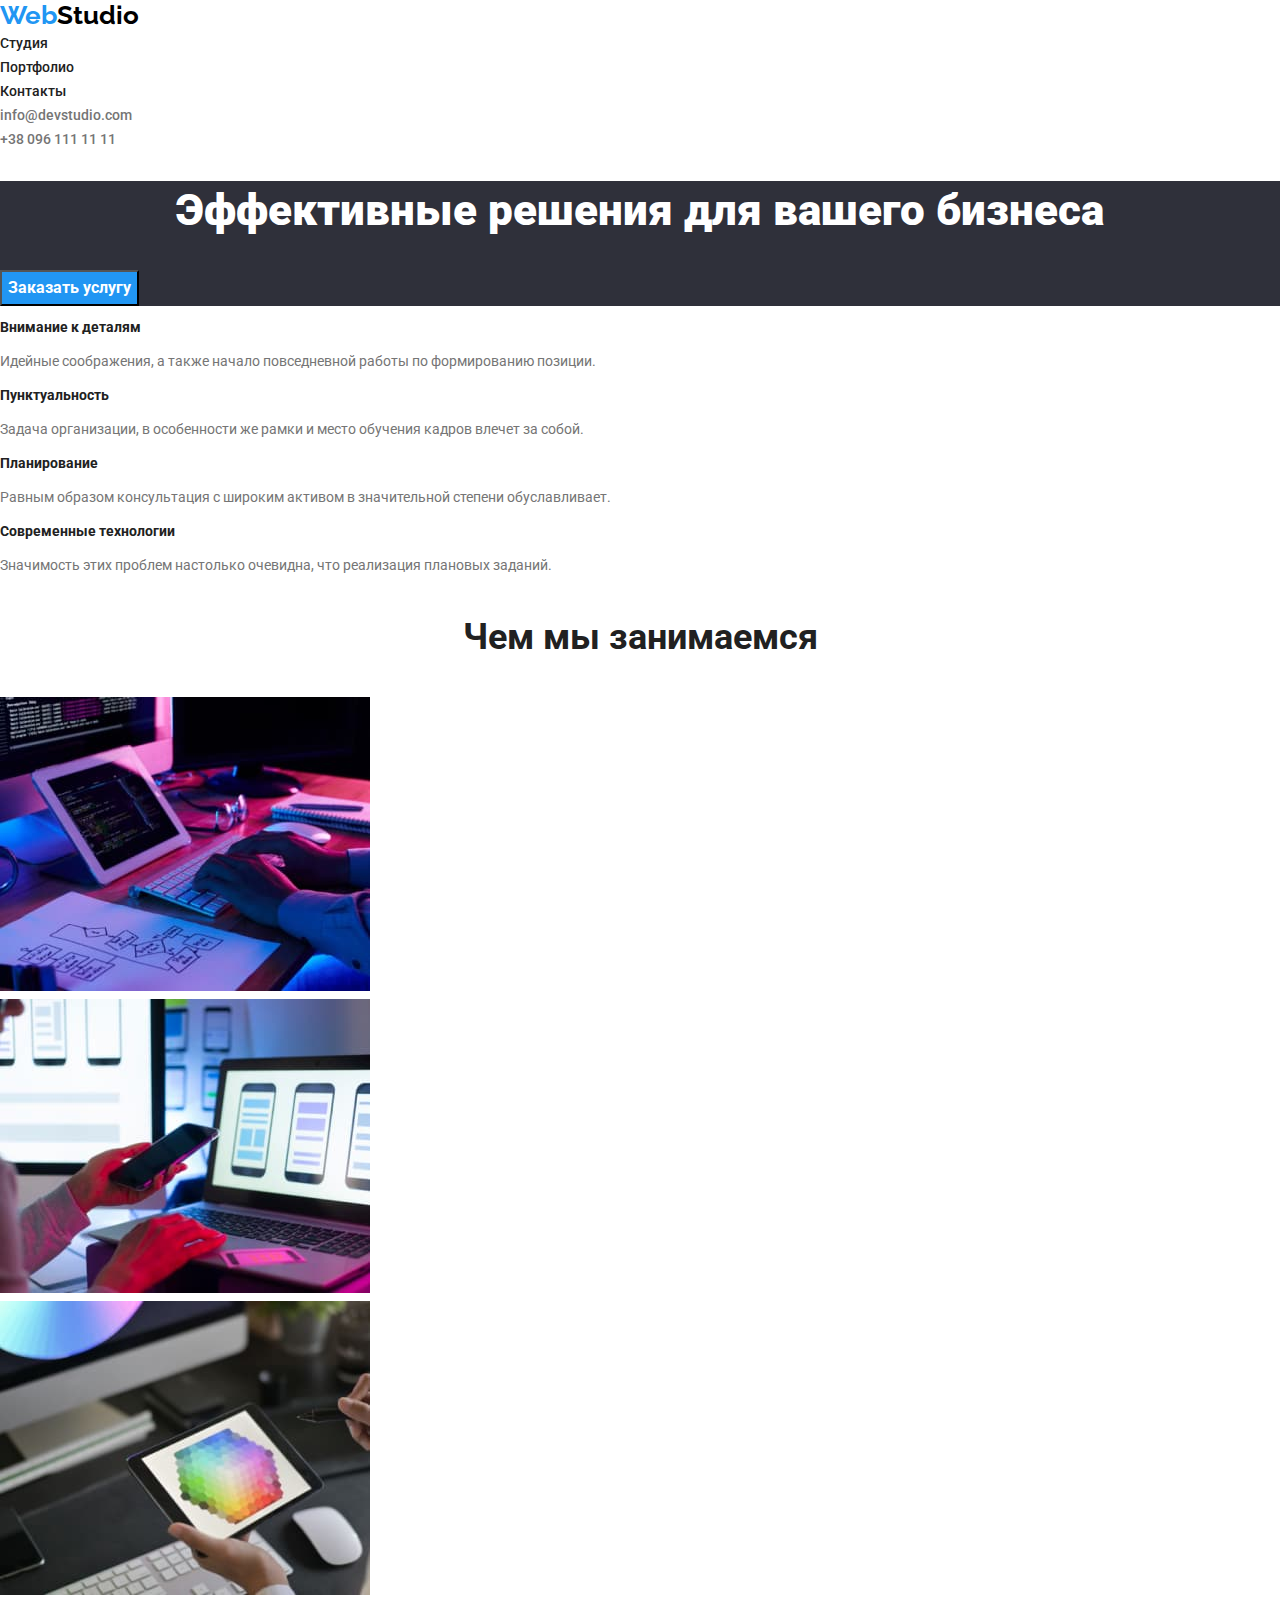
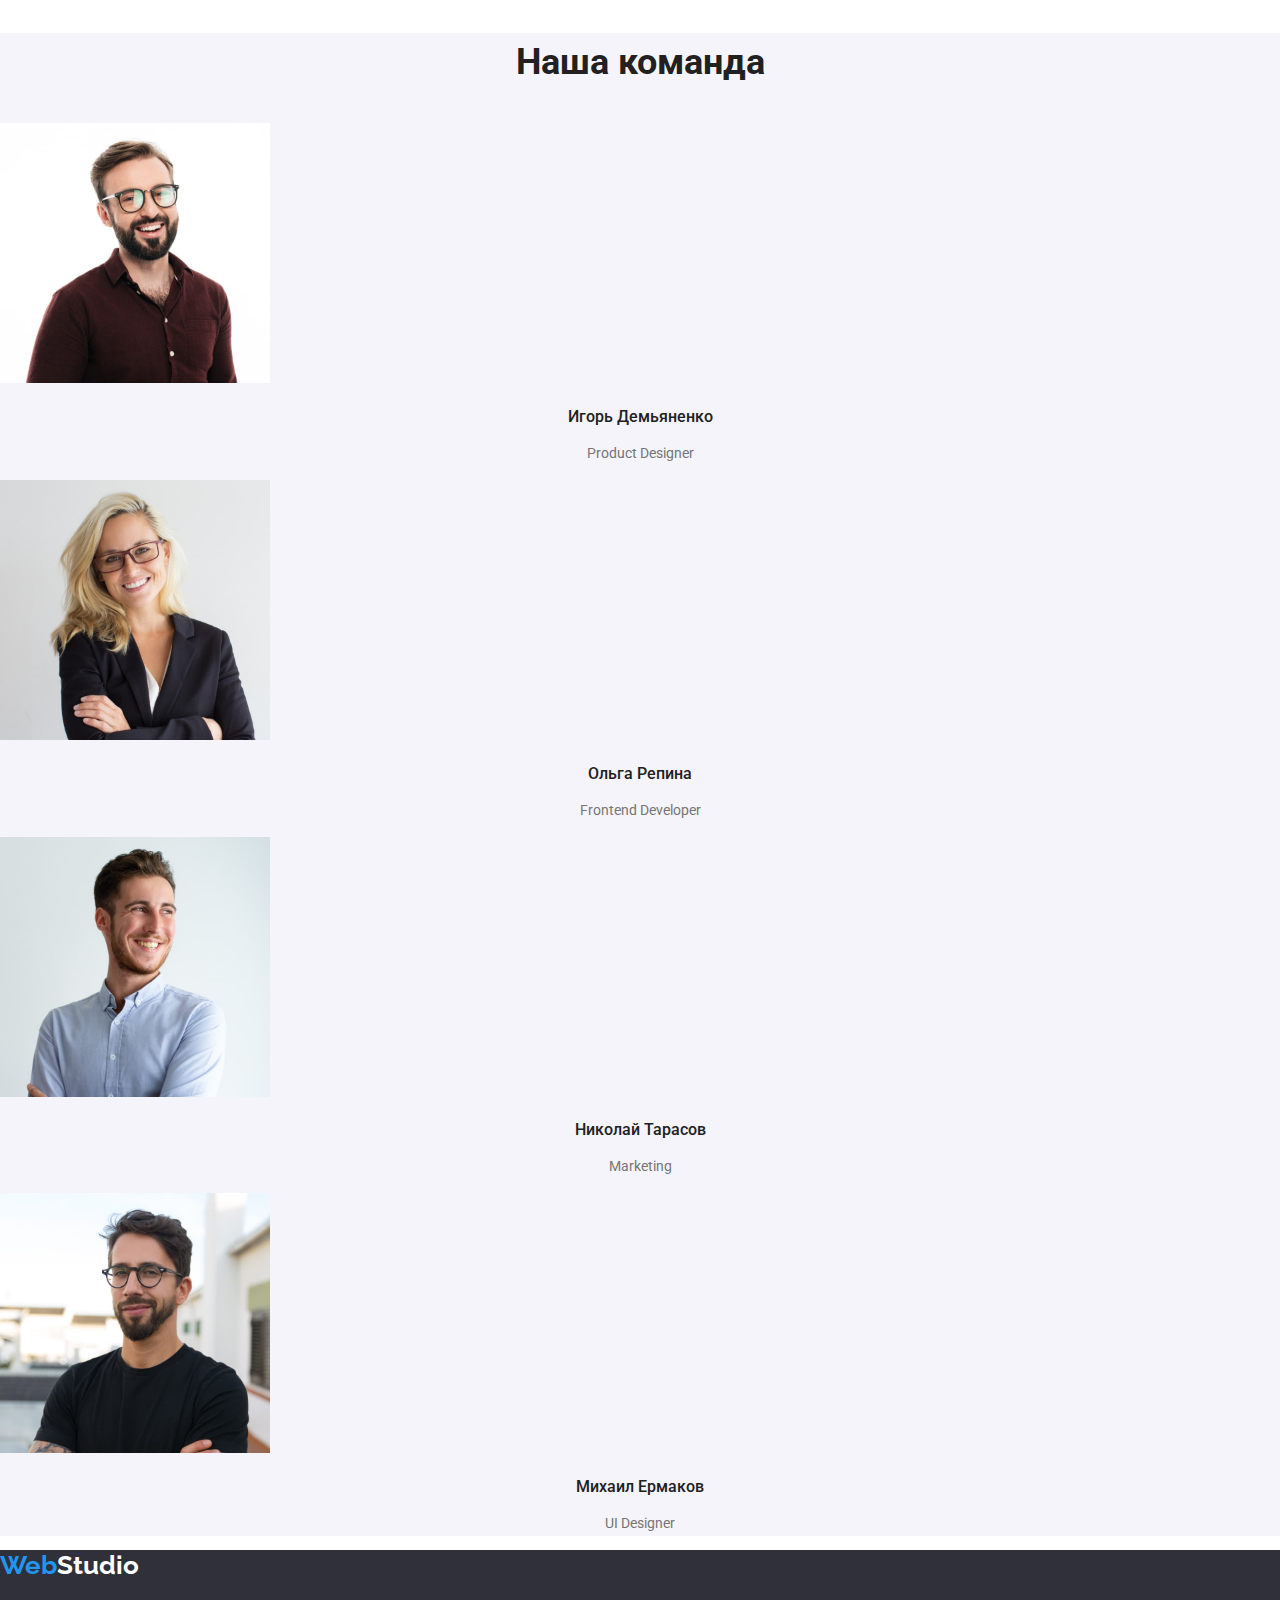
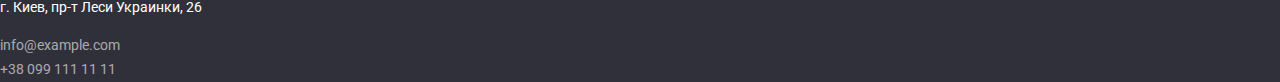
<file: index.html>
<!DOCTYPE html>
<html lang="ru">

<head>
    <meta charset="UTF-8">
    <meta http-equiv="X-UA-Compatible" content="IE=edge">
    <meta name="viewport" content="width=device-width, initial-scale=1.0">
    <title>goit-markup-hw-02</title>
    <link rel="stylesheet"
        href="https://cdnjs.cloudflare.com/ajax/libs/modern-normalize/1.0.0/modern-normalize.min.css">
    <link rel="preconnect" href="https://fonts.googleapis.com">
    <link rel="preconnect" href="https://fonts.gstatic.com" crossorigin>
    <link
        href="https://fonts.googleapis.com/css2?family=Raleway:wght@700&family=Roboto:wght@400;500;700;900&display=swap"
        rel="stylesheet">
    <link rel="stylesheet" href="./css/styles.css">
</head>

<body>

    <!-- header -->
    <header>
        <nav class="main-nav">
            <a class="logo" href="./index.html"><span class="span-logo">Web</span>Studio</a>
            <ul class="site list">
                <li class="site-item current">
                    <a class="site-link" href="./index.html">Студия</a>
                </li>
                <li class="site-item">
                    <a class="site-link" href="./portfolio.html">Портфолио</a>
                </li>
                <li class="site-item">
                    <a class="site-link" href="">Контакты</a>
                </li>
            </ul>
        </nav>
        <ul class="contact list">
            <li class="contact-item">
                <a class="contact-link" href="mailto:info@devstudio.com">info@devstudio.com</a>
            </li>
            <li class="contact-item">
                <a class="contact-link" href="tel:+380961111111">+38 096 111 11 11</a>
            </li>
        </ul>

    </header>

    <!-- main -->
    <main>

        <!-- hero -->
        <section class="hero">
            <h1 class="hero-title">Эффективные решения для вашего бизнеса</h1>
            <button class="hero-button" type="button">Заказать услугу</button>
        </section>

        <!-- details -->

        <section class="section">
            <h2 class="title-hidden">Секция деталей</h2>
            <ul class="details list">
                <li class="details-item">
                    <h3 class="details-title">Внимание к деталям</h3>
                    <p>Идейные соображения, а также начало повседневной работы по формированию позиции.</p>
                </li>
                <li class="details-item">
                    <h3 class="details-title">Пунктуальность</h3>
                    <p>Задача организации, в особенности же рамки и место обучения кадров влечет за собой.</p>
                </li>
                <li class="details-item">
                    <h3 class="details-title">Планирование</h3>
                    <p>Равным образом консультация с широким активом в значительной степени обуславливает.</p>
                </li>
                <li class="details-item">
                    <h3 class="details-title">Современные технологии</h3>
                    <p>Значимость этих проблем настолько очевидна, что реализация плановых заданий.</p>
                </li>
            </ul>
        </section>

        <!-- work -->

        <section class="section">
            <h2 class="section-title">Чем мы занимаемся</h2>
            <ul class="work list">
                <li class="work-item">
                    <img src="./images/laptop.jpg" alt="Laptop" width="370" height="294">
                </li>
                <li class="work-item">
                    <img src="./images/smartphone.jpg" alt="Smartphone" width="370" height="294">
                </li>
                <li class="work-item">
                    <img src="./images/tablet.jpg" alt="Tablet" width="370" height="294">
                </li>
            </ul>
        </section>

        <!-- team -->

        <section class="section team">
            <h2 class="section-title">Наша команда</h2>
            <ul class="team-style list">
                <li class="team-item">
                    <img src="./images/igor.jpg" alt="Igor" width="270" height="260">
                    <h3 class="team-title">Игорь Демьяненко</h3>
                    <p class="team-text">Product Designer</p>
                </li>
                <li class="team-item">
                    <img src="./images/olga.jpg" alt="Olga" width="270" height="260">
                    <h3 class="team-title">Ольга Репина</h3>
                    <p class="team-text">Frontend Developer</p>
                </li>
                <li class="team-item">
                    <img src="./images/nikolay.jpg" alt="Nikolay" width="270" height="260">
                    <h3 class="team-title">Николай Тарасов</h3>
                    <p class="team-text">Marketing</p>
                </li>
                <li class="team-item">
                    <img src="./images/mikhail.jpg" alt="Mikhail" width="270" height="260">
                    <h3 class="team-title">Михаил Ермаков</h3>
                    <p class="team-text">UI Designer</p>
                </li>
            </ul>
        </section>
    </main>

    <!-- footer -->
    <footer class="footer">
        <a class="logo-footer" href="./index.html"><span class="span-logo">Web</span>Studio</a>
        <address class="address">
            <ul class="address-style list">
                <li class="address-item">
                    <p class="address-text">г. Киев, пр-т Леси Украинки, 26</p>
                </li>
                <li class="address-item">
                    <a class="link-footer" href="mailto:info@example.com">info@example.com</a>
                </li>
                <li class="address-item">
                    <a class="link-footer" href="tel:+380991111111">+38 099 111 11 11</a>
                </li>
            </ul>
        </address>
    </footer>
</body>

</html>
</file>
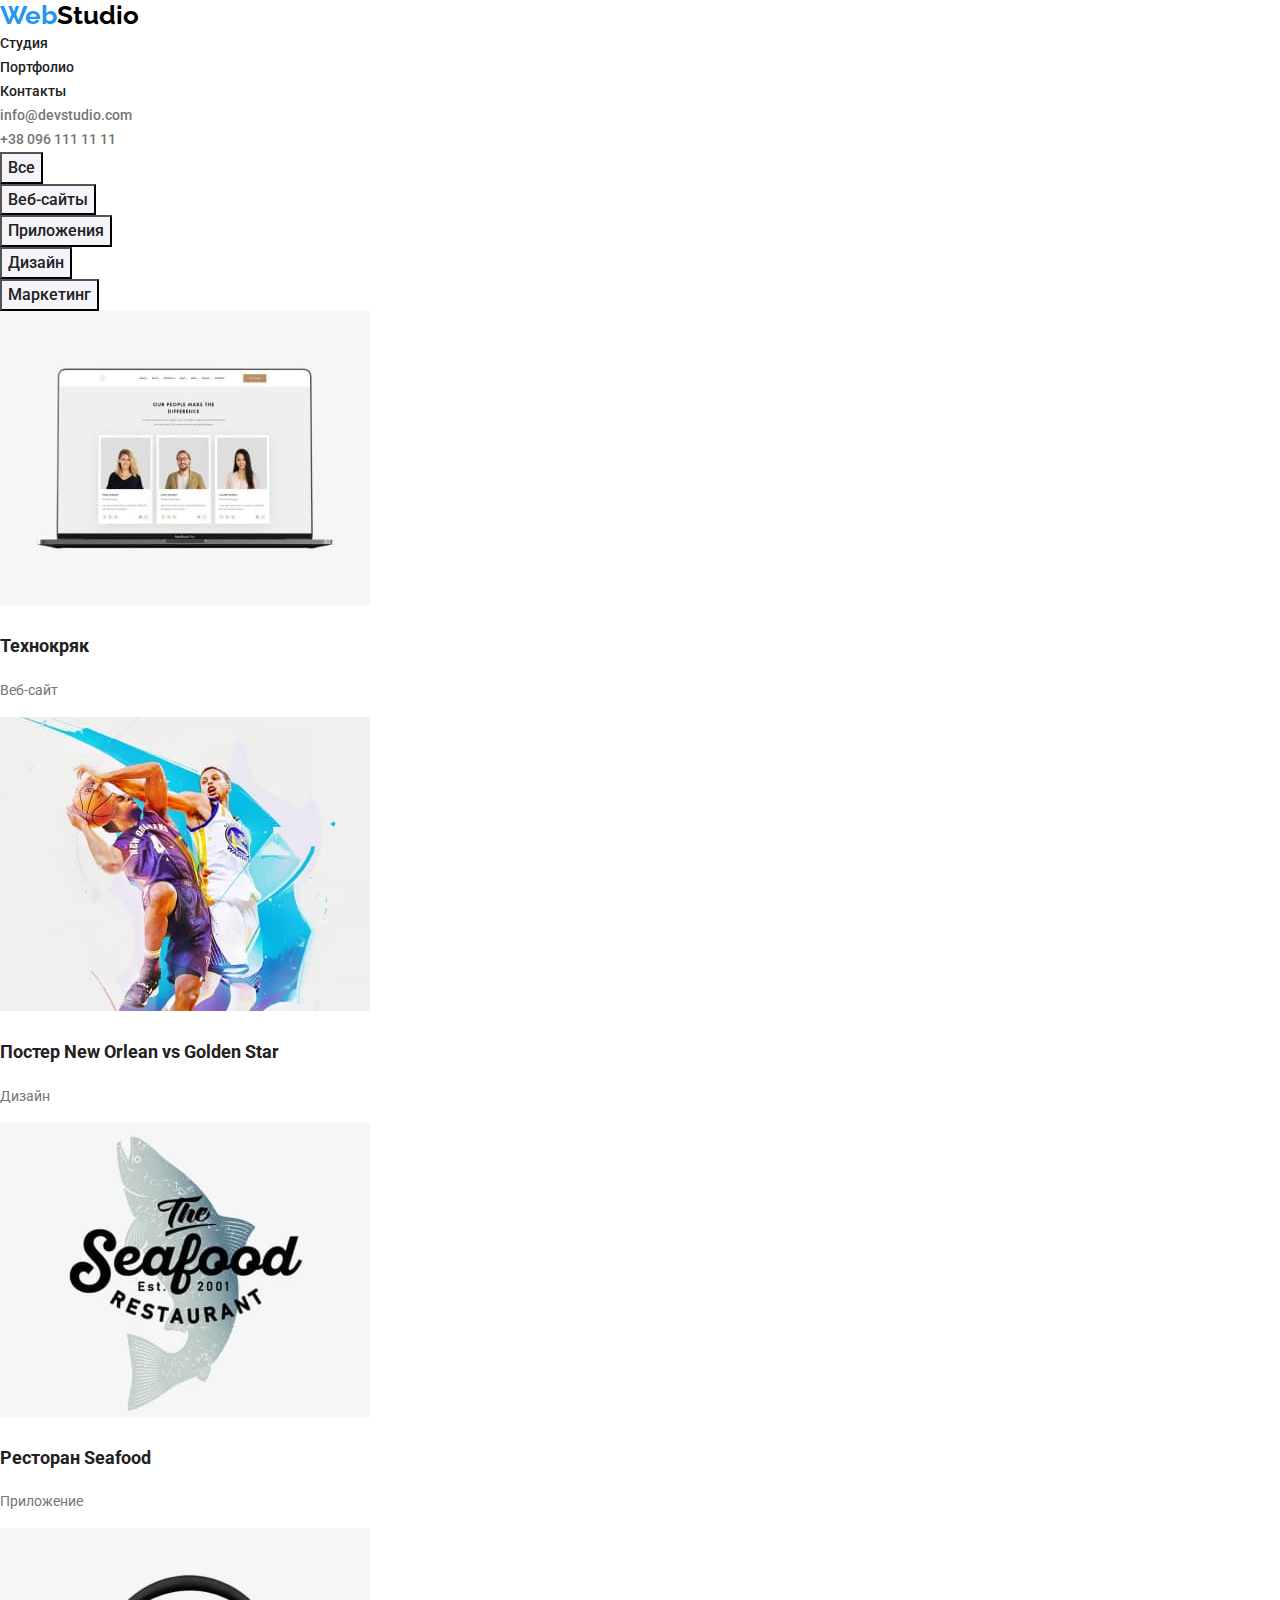
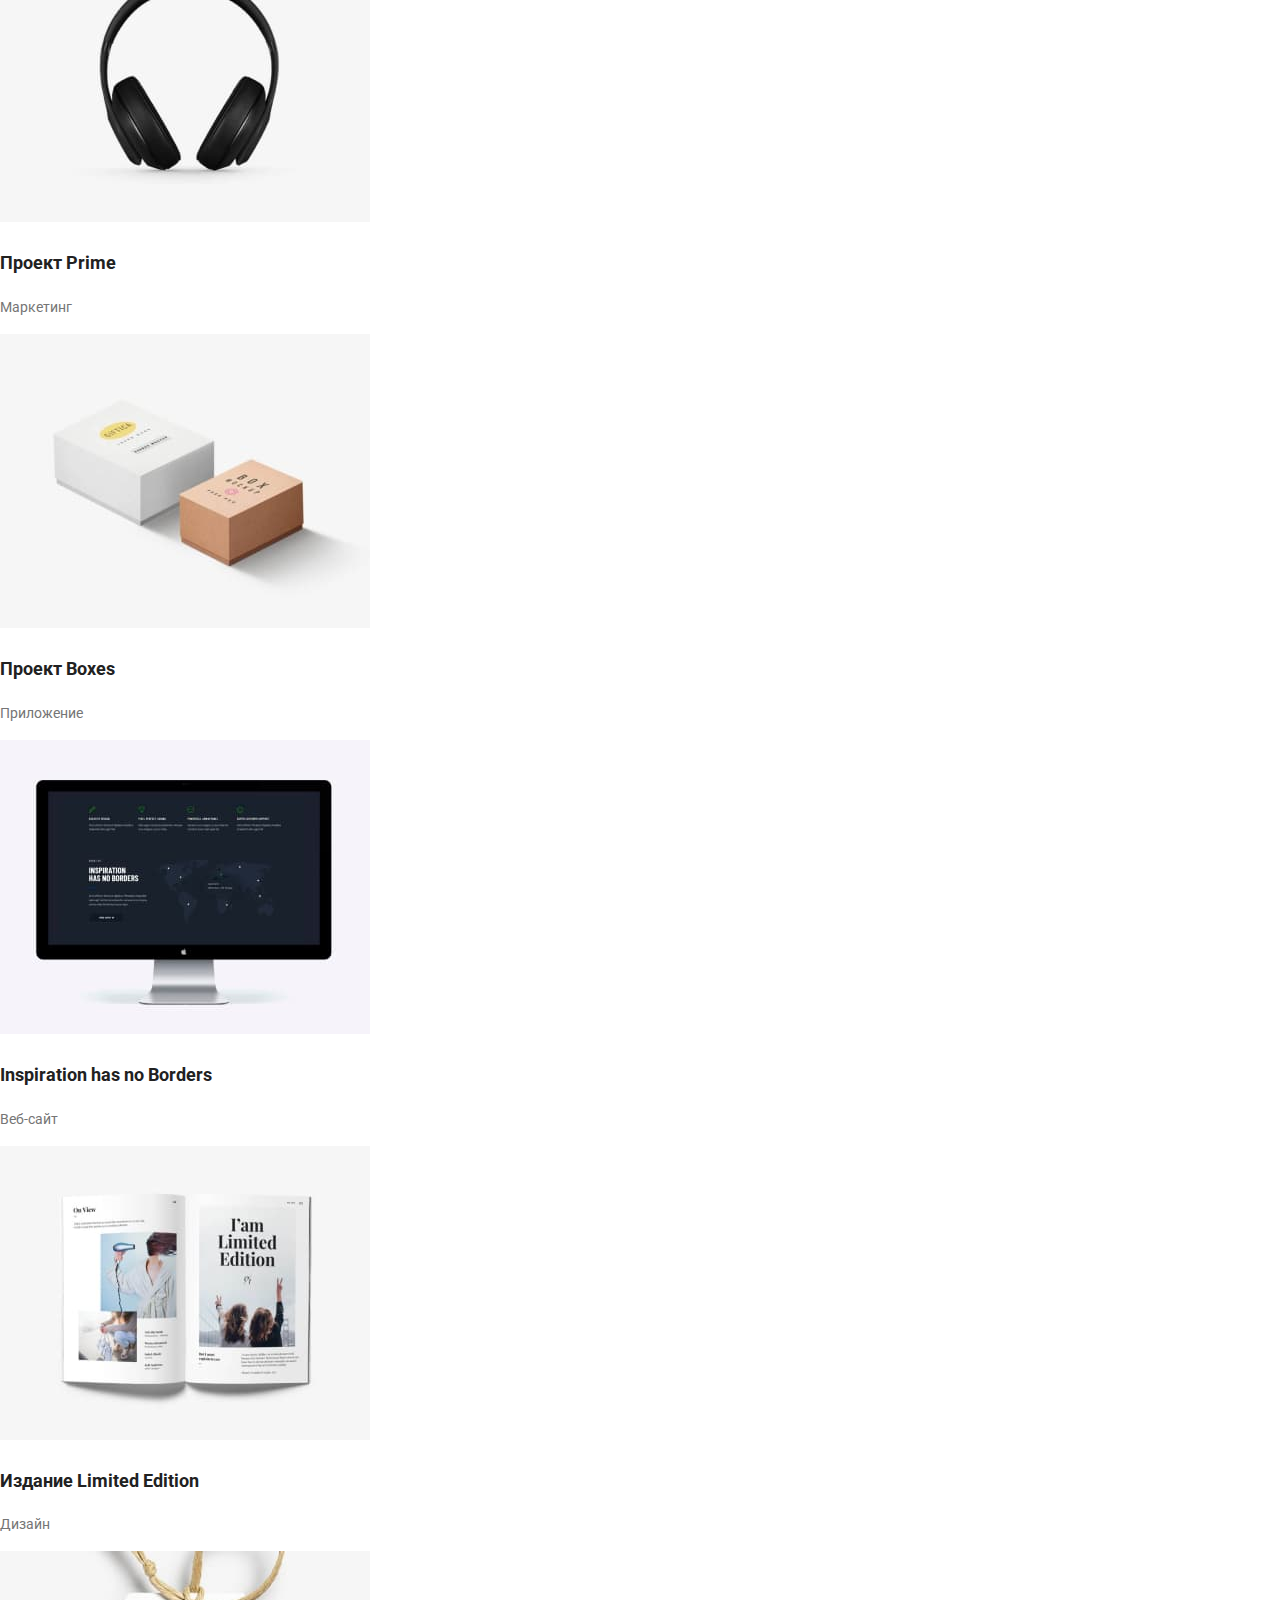
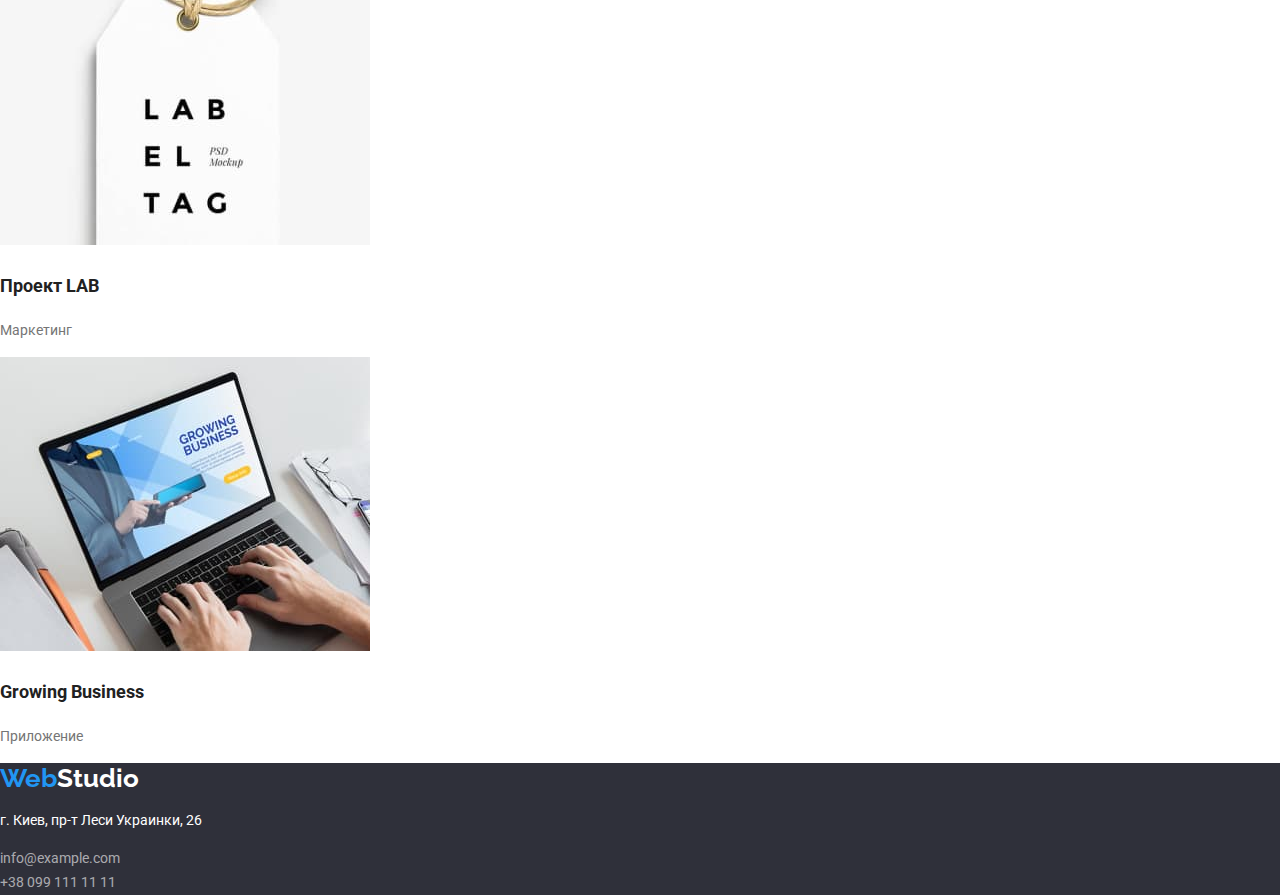
<file: portfolio.html>
<!DOCTYPE html>
<html lang="ru">

<head>
    <meta charset="UTF-8">
    <meta http-equiv="X-UA-Compatible" content="IE=edge">
    <meta name="viewport" content="width=device-width, initial-scale=1.0">
    <title>portfolio</title>
    <link rel="stylesheet"
        href="https://cdnjs.cloudflare.com/ajax/libs/modern-normalize/1.0.0/modern-normalize.min.css">
    <link rel="preconnect" href="https://fonts.googleapis.com">
    <link rel="preconnect" href="https://fonts.gstatic.com" crossorigin>
    <link
        href="https://fonts.googleapis.com/css2?family=Raleway:wght@700&family=Roboto:wght@400;500;700;900&display=swap"
        rel="stylesheet">
    <link rel="stylesheet" href="./css/styles.css">
</head>

<body>

    <!-- header -->
    <header>
        <nav class="main-nav">
            <a class="logo" href="./index.html"><span class="span-logo">Web</span>Studio</a>
            <ul class="site list">
                <li class="site-item">
                    <a class="site-link" href="./index.html">Студия</a>
                </li>
                <li class="site-item">
                    <a class="site-link" href="./portfolio.html">Портфолио</a>
                </li>
                <li class="site-item">
                    <a class="site-link" href="">Контакты</a>
                </li>
            </ul>
        </nav>
        <ul class="contact list">
            <li class="contact-item">
                <a class="contact-link" href="mailto:info@devstudio.com">info@devstudio.com</a>
            </li>
            <li class="contact-item">
                <a class="contact-link" href="tel:+380961111111">+38 096 111 11 11</a>
            </li>
        </ul>

    </header>
    <!-- main -->
    <main>

        <!-- filter -->
        <section>
            <h1 class="title-hidden">Заголовок фильтра</h1>
            <ul class="filter-list list">
                <li class="filter-item">
                    <button class="filter-button" type="button">Все</button>
                </li>
                <li class="filter-item">
                    <button class="filter-button" type="button">Веб-сайты</button>
                </li>
                <li class="filter-item">
                    <button class="filter-button" type="button">Приложения</button>
                </li>
                <li class="filter-item">
                    <button class="filter-button" type="button">Дизайн</button>
                </li>
                <li class="filter-item">
                    <button class="filter-button" type="button">Маркетинг</button>
                </li>
            </ul>

        <!-- cards -->
            <ul class="card-style list">
                <li class="card-item">
                    <img src="./images/portfolio/technokrak.jpg" alt="Технокряк" width="370" height="294">
                    <h2 class="card-title">Технокряк</h2>
                    <p>Веб-сайт</p>
                </li>
                <li class="card-item">
                    <img src="./images/portfolio/poster.jpg" alt="Постер" width="370" height="294">
                    <h2 class="card-title">Постер New Orlean vs Golden Star</h2>
                    <p>Дизайн</p>
                </li>
                <li class="card-item">
                    <img src="./images/portfolio/seafood.jpg" alt="Ресторан seafood" width="370" height="294">
                    <h2 class="card-title">Ресторан Seafood</h2>
                    <p>Приложение</p>
                </li>
                <li class="card-item">
                    <img src="./images/portfolio/prime.jpg" alt="Проект prime" width="370" height="294">
                    <h2 class="card-title">Проект Prime</h2>
                    <p>Маркетинг</p>
                </li>
                <li class="card-item">
                    <img src="./images/portfolio/boxes.jpg" alt="Проект boxes" width="370" height="294">
                    <h2 class="card-title">Проект Boxes</h2>
                    <p>Приложение</p>
                </li>
                <li class="card-item">
                    <img src="./images/portfolio/inspiration.jpg" alt="inspiration has no border" width="370"
                        height="294">
                    <h2 lang="en" class="card-title">Inspiration has no Borders</h2>
                    <p>Веб-сайт</p>
                </li>
                <li class="card-item">
                    <img src="./images/portfolio/limited.jpg" alt="Limited Edition" width="370" height="294">
                    <h2 class="card-title">Издание Limited Edition</h2>
                    <p>Дизайн</p>
                </li>
                <li class="card-item">
                    <img src="./images/portfolio/lab.jpg" alt="Проект lab" width="370" height="294">
                    <h2 class="card-title">Проект LAB</h2>
                    <p>Маркетинг</p>
                </li>
                <li class="card-item">
                    <img src="./images/portfolio/business.jpg" alt="Growing business" width="370" height="294">
                    <h2 lang="en" class="card-title">Growing Business</h2>
                    <p>Приложение</p>
                </li>
            </ul>
        </section>
    </main>

    <!-- footer -->
    <footer class="footer">
        <a class="logo-footer" href="./index.html"><span class="span-logo">Web</span>Studio</a>
        <address class="address">
            <ul class="address-style list">
                <li class="address-item">
                    <p class="address-text">г. Киев, пр-т Леси Украинки, 26</p>
                </li>
                <li class="address-item">
                    <a class="link-footer" href="mailto:info@example.com">info@example.com</a>
                </li>
                <li class="address-item">
                    <a class="link-footer" href="tel:+380991111111">+38 099 111 11 11</a>
                </li>
            </ul>
        </address>
    </footer>
</body>

</html>
</file>
<file: css/styles.css>
:root {
  --primary-text-color: #757575;
  --primary-bcg-color: #e5e5e5;
  --secondary-bcg-color: #f5f4fa;
  --footer-bcg-color: #2f303a;
  --accent-color: #2196f3;
  --title-color: #212121;
  --primary-white-color: #ffffff;
  --logo-color: #000000;
}

body {
  font-family: Roboto, sans-serif;
  font-size: 14px;
  line-height: 1.71;

  color: var(--primary-text-color);
  background-color: var(--primary-white-color);
}

.list {
  margin: 0;
  padding: 0;
  list-style: none;
}

.span-logo {
  color: var(--accent-color);
}

/* section */

.section-title {
  font-weight: 700;
  font-size: 36px;
  line-height: 1.66;
  text-align: center;

  color: var(--title-color);
}

/* header */
.logo {
  font-family: Raleway, sans-serif;
  font-weight: 700;
  font-size: 26px;
  line-height: 1.19;

  color: var(--logo-color);

  text-decoration: none;
}

.site-link {
  font-weight: 500;
  line-height: 1.14;

  color: var(--title-color);

  text-decoration: none;
}

.site-link:hover,
.site-link:focus {
  color: var(--accent-color);
}

.contact-link {
  font-weight: 500;
  line-height: 1.14;
  text-decoration: none;

  color: inherit;
}

.contact-link:focus,
.contact-link:hover {
  color: var(--accent-color);
}

.current {
  color: var(--accent-color);
}

/* hero */

.hero {
  background-color: var(--footer-bcg-color);
}

.hero-title {
  font-weight: 900;
  font-size: 44px;
  line-height: 1.36;
  text-align: center;

  color: var(--primary-white-color);
}

.hero-button {
  font-weight: 700;
  font-size: 16px;
  line-height: 1.875;
  text-align: center;

  color: var(--primary-white-color);
  background-color: var(--accent-color);

  cursor: pointer;
}

/* portfolio */

.card-title {
  font-weight: 700;
  font-size: 18px;
  line-height: 2;

  color: var(--title-color);
}

.filter-button {
  font-weight: 500;
  font-size: 16px;
  line-height: 1.62;
  text-align: center;

  color: var(--title-color);
  background-color: var(--secondary-bcg-color);

  cursor: pointer;
}

.filter-button:focus,
.filter-button:hover {
  color: var(--primary-white-color);
  background-color: var(--accent-color);
}

/* details */

.title-hidden {
  display: none;
}

.details-title {
  font-weight: 700;
  font-size: 14px;
  line-height: 1.14;

  color: var(--title-color);
}

/* team */

.team {
  background-color: var(--secondary-bcg-color);
}

.team-title {
  font-weight: 500;
  font-size: 16px;
  line-height: 1.1875;
  text-align: center;

  color: var(--title-color);
}

.team-text {
  text-align: center;
}

/* footer */

.footer {
  background-color: var(--footer-bcg-color);
}

.logo-footer {
  font-family: Raleway;
  font-weight: 700;
  font-size: 26px;
  line-height: 1.19;

  color: var(--primary-white-color);

  text-decoration: none;
}

.address {
  font-style: normal;
}

.address-text {
  color: var(--primary-white-color);
}

.link-footer {
  color: rgba(255, 255, 255, 0.6);
  text-decoration: none;
}

.link-footer:hover,
.link-footer:focus {
  color: var(--accent-color);
}

.visually-hidden {
  position: absolute;
  clip: rect(0 0 0 0);
  width: 1px;
  height: 1px;
  margin: -1px;
}
</file>
